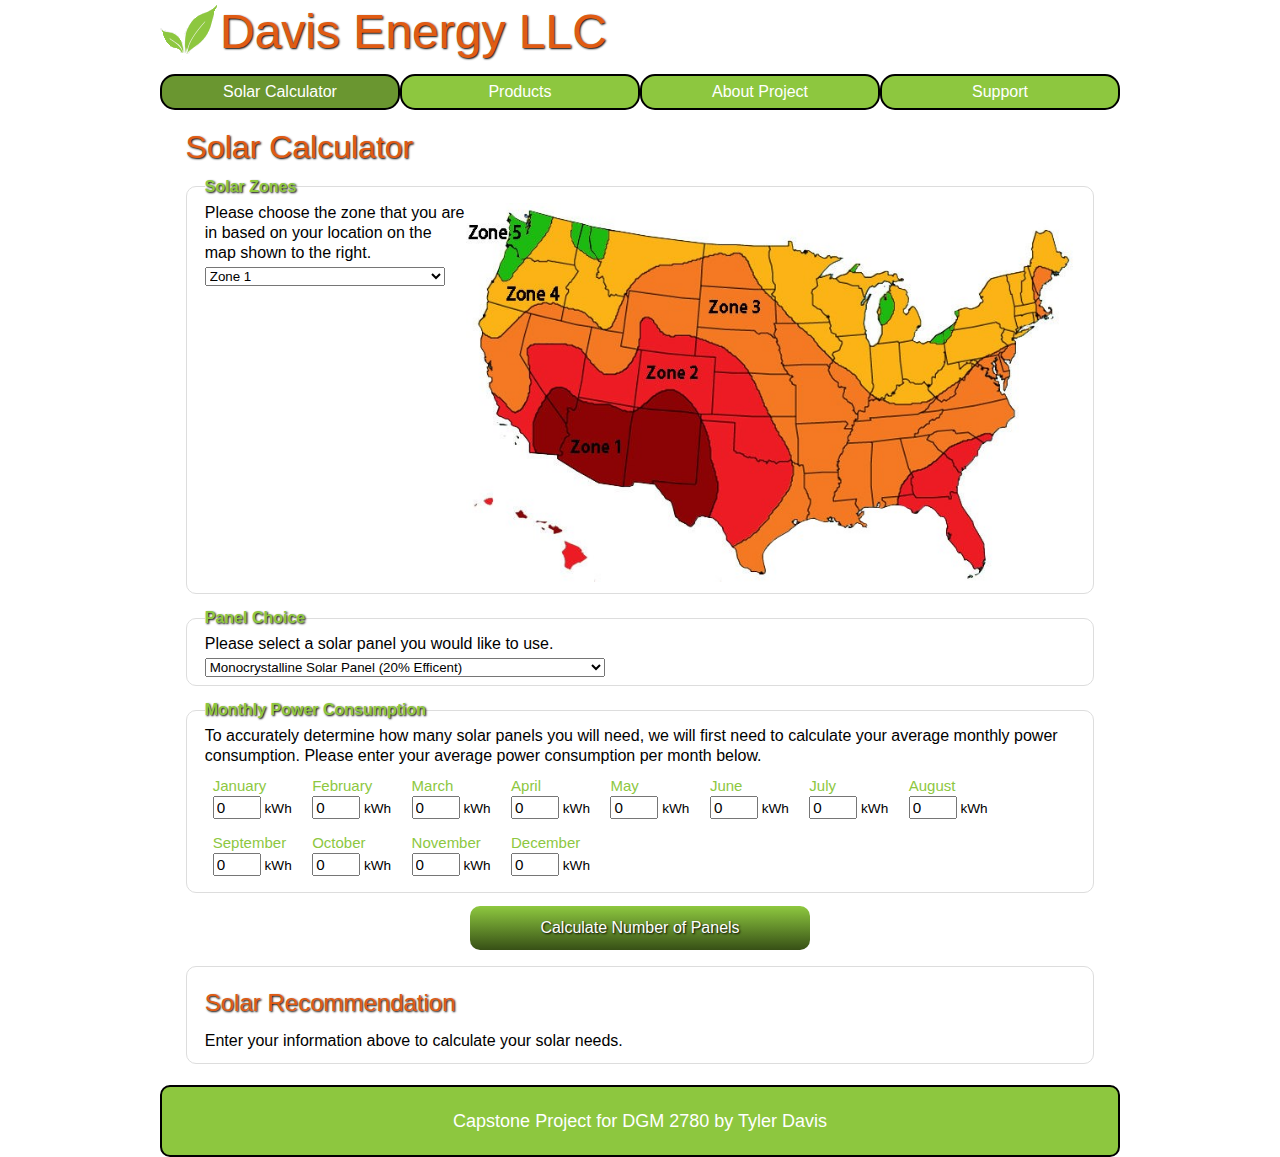
<file: Capstone Project/index.html>
<!DOCTYPE html>
<html lang="en">
<head>
    <meta charset="UTF-8">
    <meta name="viewport" content="width=device-width, initial-scale=1.0">
    <meta http-equiv="X-UA-Compatible" content="ie=edge">
    <link rel="stylesheet" href="../Capstone Project/css/styles.css" type="text/css">
    <title>Davis Energy LLC Capstone Project</title>
</head>
<body>
    <header>
        <h1>Davis Energy LLC</h1>
    </header>
    <nav>
        <ul>
            <li class="active">
                <a href="index.html">Solar Calculator</a>
            </li>
            <li>
                    <a href="pages/products.html">Products</a>
            </li>
            <li>
                    <a href="pages/aboutproject.html">About Project</a>
            </li>
            <li>
                    <a href="pages/support.html">Support</a>
            </li>
        </ul>
        <div class="keepOpen"></div>
    </nav>
    <main>
        <h1>Solar Calculator</h1>
        <form name="energyform" method="post">
            <fieldset>
                <legend>Solar Zones</legend>
                <figure><img class="zones" src="images/USA-Peak-Sun-Zones.jpg" alt="Solar Zones"></figure>
                <P>Please choose the zone that you are in based on your location on the map shown to the right.</P>
                <select name="zone">
                    <option>Zone 1</option>
                    <option>Zone 2</option>
                    <option>Zone 3</option>
                    <option>Zone 4</option>
                    <option>Zone 5</option>
                </select>
            </fieldset>
            <fieldset>
                    <legend>Panel Choice</legend>
                    <p>Please select a solar panel you would like to use.</p>
                    <select id="panelChoice" name="panel">
                        <option value="300">Monocrystalline Solar Panel (20% Efficent)</option>
                        <option value="250">Polycrystalline Solar Panel (15% Efficent)</option>
                        <option value="190">Amorphous Silicon Solar Panel (7-10% Efficent)</option>
                    </select>
            </fieldset>
            <fieldset id="powerconsumption">
                <legend>Monthly Power Consumption</legend>
                <p>To accurately determine how many solar panels you will need, we will first need to calculate your average monthly power consumption.
                    Please enter your average power consumption per month below.
                </p>
                <label><span>January</span><input name="january" type="number" value="0"> kWh</label>
                <label><span>February</span><input name="february" type="number" value="0"> kWh</label>
                <label><span>March</span><input name="march" type="number" value="0"> kWh</label>
                <label><span>April</span><input name="april" type="number" value="0"> kWh</label>
                <label><span>May</span><input name="may" type="number" value="0"> kWh</label>
                <label><span>June</span><input name="june" type="number" value="0"> kWh</label>
                <label><span>July</span><input name="july" type="number" value="0"> kWh</label>
                <label><span>August</span><input name="august" type="number" value="0"> kWh</label>
                <label><span>September</span><input name="september" type="number" value="0"> kWh</label>
                <label><span>October</span><input name="october" type="number" value="0"> kWh</label>
                <label><span>November</span><input name="november" type="number" value="0"> kWh</label>
                <label><span>December</span><input name="december" type="number" value="0"> kWh</label>
            </fieldset>
            
        </form>
        <div class="buttonHolder">
            <button id="submit" onclick="calculateSolar();">Calculate Number of Panels</button>
        </div>
        <fieldset>
            <h2>Solar Recommendation</h2>
            <br>
            <div id="feedback">
                <p>Enter your information above to calculate your solar needs.</p>
            </div>
        </fieldset>
        <br>
    </main>
    <footer>
        <p>Capstone Project for DGM 2780 by Tyler Davis</p>
    </footer>
</body>
<script type="text/javascript" src="js/main.js"></script>
</html>
</file>
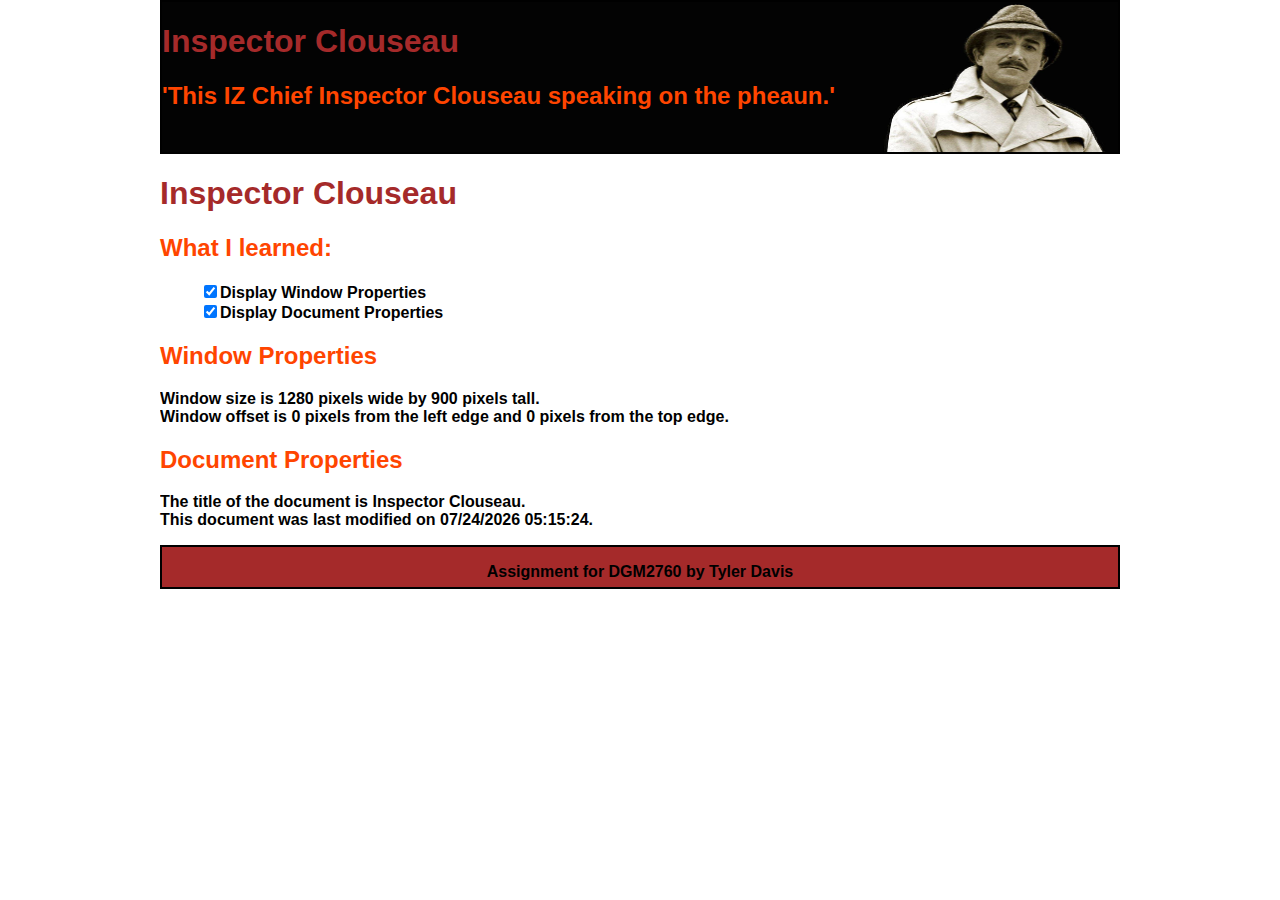
<file: InspectorClouseau/index.html>
<!DOCTYPE html>
<html lang="en">
    <head>
        <meta charset="UTF-8">
        <meta name="viewport" content="width=device-width, initial-scale=1.0">
        <meta http-equiv="X-UA-Compatible" content="ie=edge">
        <title>Inspector Clouseau</title>
        <link rel="stylesheet" href="css/styles.css" type="text/css">
    </head>

    <body onresize="reDisplay()">
        <header>
            <h1></h1>
            <h2></h2>
        </header>

        <main>
            <h1>Inspector Clouseau</h1>
            <h2>What I learned:</h2>
            <ul class="objectives">
                <li><input type="checkbox" checked>Display Window Properties</li>
                <li><input type="checkbox" checked>Display Document Properties</li> 
            </ul>

            <h2>Window Properties</h2>
            <p id="myWindow"></p>

            <h2>Document Properties</h2>
            <p id="myDocument"></p>
        </main>

        <footer>
            <p>Assignment for DGM2760 by Tyler Davis</p>
        </footer>
    </body>
    <script type="text/javascript" src="js/main.js"></script>
</html>
</file>
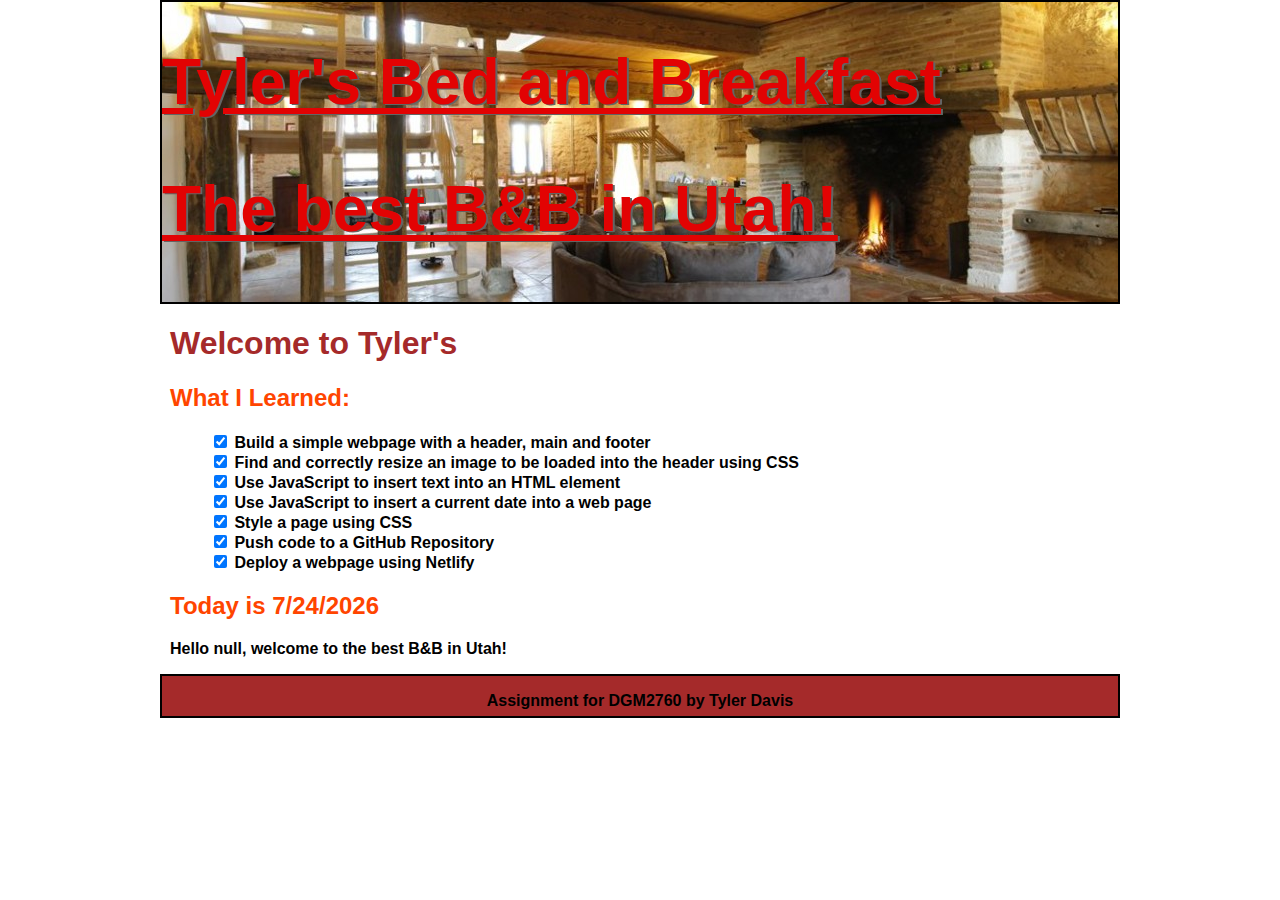
<file: JoesBB/index.html>
<html lang="en">
<head>
    <meta charset="UTF-8">
    <meta name="viewport" content="width=device-width, initial-scale=1.0">
    <meta http-equiv="X-UA-Compatible" content="ie=edge">
    <link rel="stylesheet" href="css/styles.css">
    <title>Tyler's Bed and Breakfast</title>
</head>
<body>
    <header>
        <div class = "header_text">
                <h1 id="company" class = "header_text"></h1>
                <h2 id="slogan" class = "header_text"></h2>
        </div>
    </header>
    <main>
        <div id="text">
                <h1 id="pageName"></h1>
                <h2>What I Learned:</h2>
                <ul class="objectives">
                    <li><input type="checkbox" checked> Build a simple webpage with a header, main and footer</li>
                    <li><input type="checkbox" checked> Find and correctly resize an image to be loaded into the header using CSS</li>
                    <li><input type="checkbox" checked> Use JavaScript to insert text into an HTML element</li>
                    <li><input type="checkbox" checked> Use JavaScript to insert a current date into a web page</li>
                    <li><input type="checkbox" checked> Style a page using CSS</li>
                    <li><input type="checkbox" checked> Push code to a GitHub Repository</li>
                    <li><input type="checkbox" checked> Deploy a webpage using Netlify</li>
                </ul>
                <h2>Today is 
        
                    <script>
                        let theDate = new Date()
                        document.write(theDate.toLocaleDateString())    
                    </script>
                </h2>
        
                <p id="greeting"></p>
        </div>
    </main>
    <script type="text/javascript" src="js/main.js"></script>
</body>
<footer>
    <p>Assignment for DGM2760 by Tyler Davis</p>
</footer>
</html>
</file>
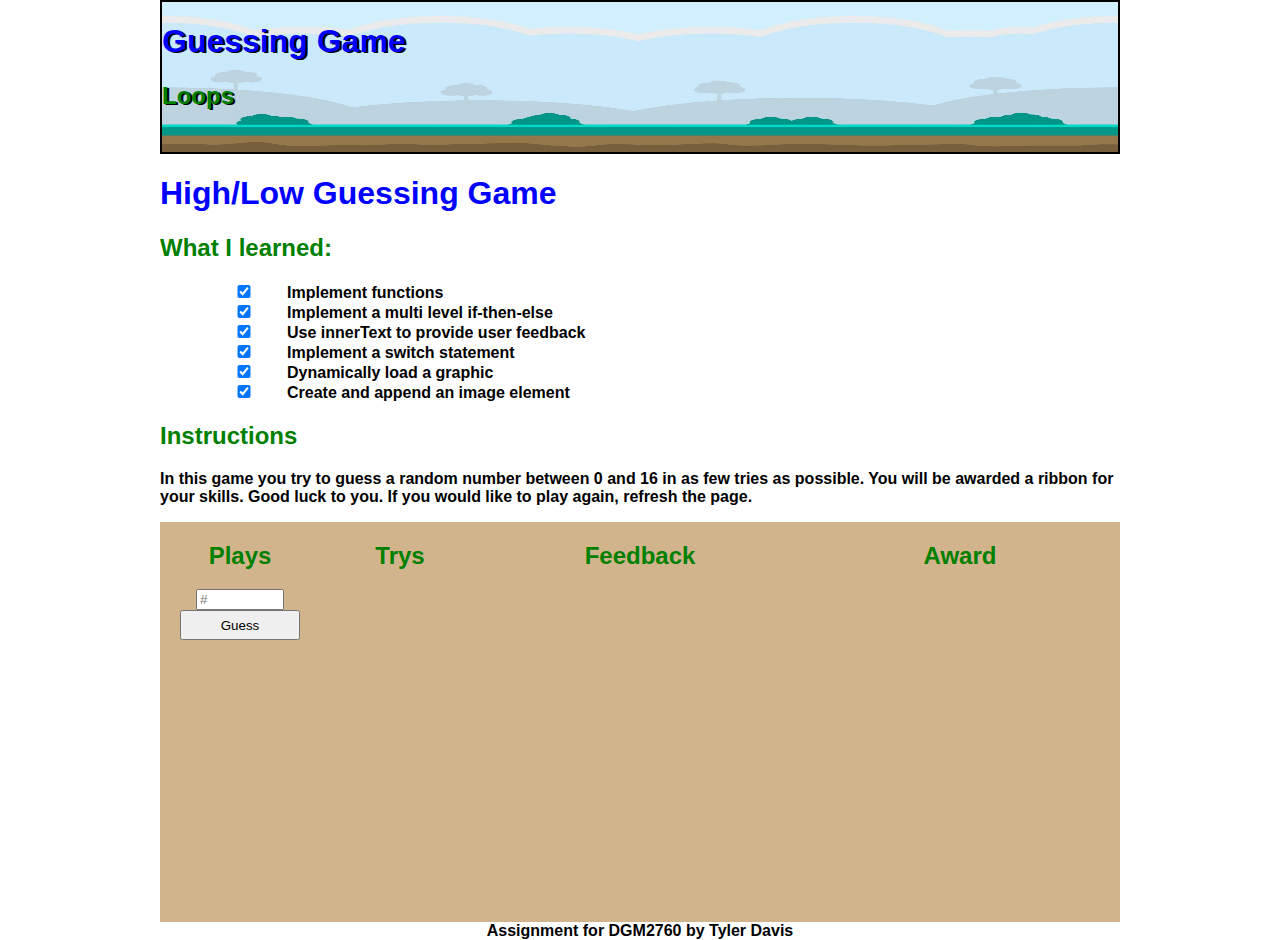
<file: Unit03/index.html>
<!DOCTYPE html>
<html lang="en">
    <head>
        <meta charset="UTF-8">
        <meta name="viewport" content="width=device-width, initial-scale=1.0">
        <meta http-equiv="X-UA-Compatible" content="ie=edge">
        <title>High/Low Guessing Game</title>
        <link rel="stylesheet" href="css/styles.css" type="text/css">
    </head>
    <body>
        <header>
            <div class="headerText">
                <h1 id="header1"></h1>
                <h2 id="header2"></h2>
            </div>
        </header>

        <main>
            <h1>High/Low Guessing Game</h1>
            <h2>What I learned:</h2>
            <ul class="objectives">
                <li><input type="checkbox" checked>Implement functions</li>
                <li><input type="checkbox" checked>Implement a multi level if-then-else</li>
                <li><input type="checkbox" checked>Use innerText to provide user feedback</li>
                <li><input type="checkbox" checked>Implement a switch statement</li> 
                <li><input type="checkbox" checked>Dynamically load a graphic</li>
                <li><input type="checkbox" checked>Create and append an image element</li> 
            </ul>

            <h2>Instructions</h2>
            <p>In this game you try to guess a random number between 0 and 16 in as few tries as possible. 
                You will be awarded a ribbon for your skills. Good luck to you. If you would like to play again, refresh the page.</p>
            
            <div class="gameContainer">
                <article class="a1">
                    <h2>Plays</h2>
                    <div>
                        <input type="number" name="Guess" id="guess" placeholder="#">
                        <button onclick="evalGuess()">Guess</button>
                    </div>
                </article>

                <article class="a2">
                    <h2>Trys</h2>
                    <div id="attempts"></div>
                </article>

                <article class="a3">
                    <h2>Feedback</h2>
                    <div id="feedback"></div>
                </article>

                <article class="a4">
                    <h2>Award</h2>
                    <div id="ribbon"></div>
                </article>
            </div>
            <table>
                <thead>

                </thead>
            </table>
        </main>
        <footer>
            <div class="footerColor">
                <p>Assignment for DGM2760 by Tyler Davis</p>
            </div>
        </footer>
    </body>
    <script type="text/javascript" src="js/main.js"></script>
</html>
</file>
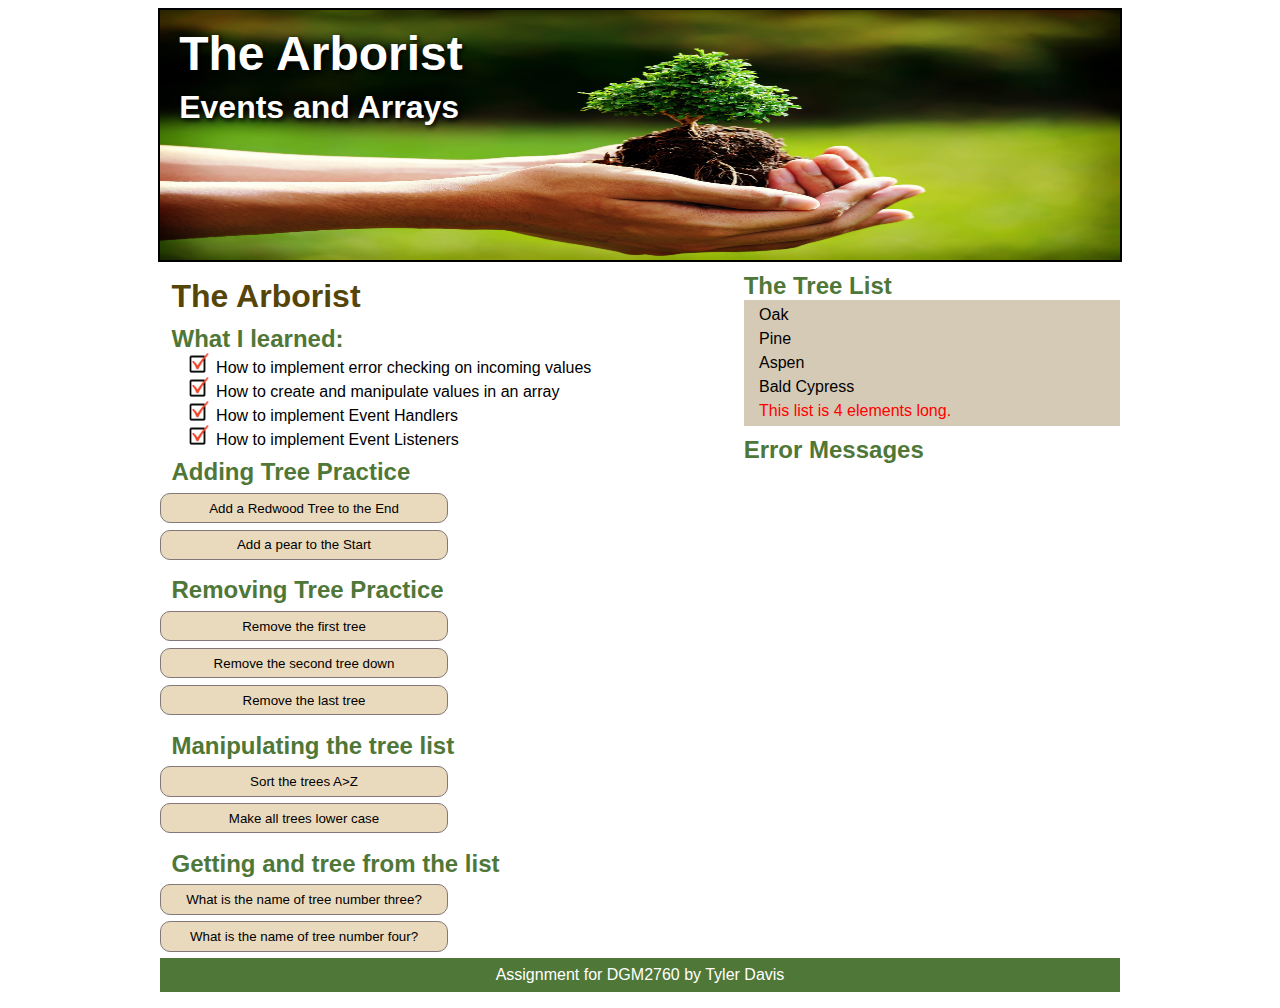
<file: Unit05/index.html>
<!DOCTYPE html>
<html lang="en">
    <head>
        <meta charset="UTF-8">
        <meta name="viewport" content="width=device-width, initial-scale=1.0">
        <meta http-equiv="X-UA-Compatible" content="ie=edge">
        <title>The Arborist</title>
        <link rel="stylesheet" href="css/styles.css" type="text/css">
    </head>
    <body>
        <header>
            <div class="headerText">
                <h1>The Arborist</h1>
                <h2>Events and Arrays</h2>
            </div>
        </header>

        <main>
            <article>
                <h1>The Arborist</h1>
                <h2>What I learned:</h2>
                <ul class="objectives">
                    <li>How to implement error checking on incoming values</li>
                    <li>How to create and manipulate values in an array</li>
                    <li>How to implement Event Handlers</li>
                    <li>How to implement Event Listeners</li> 
                </ul>
        
                <h2>Adding Tree Practice</h2>
                <button id="add_redwood">Add a Redwood Tree to the End</button>
                <button id="add_pear">Add a pear to the Start</button>

                <h2>Removing Tree Practice</h2>
                <button id="remove_tree1">Remove the first tree</button>
                <button id="remove_tree2">Remove the second tree down</button>
                <button id="remove_treeLast">Remove the last tree</button>

                <h2>Manipulating the tree list</h2>
                <button id="sortTrees">Sort the trees A>Z</button>
                <button id="lowerTrees">Make all trees lower case</button>

                <h2>Getting and tree from the list</h2>
                <button id="showName3">What is the name of tree number three?</button>
                <button id="showName4">What is the name of tree number four?</button>
            </article>

            <aside>
                <h2>The Tree List</h2>
                    <div id="displayResults"></div>
                <h2>Error Messages</h2>
                    <div id="error"></div>
            </aside>
        </main>
        <footer>
            <div>
                <p>Assignment for DGM2760 by Tyler Davis</p>
            </div>
        </footer>
    </body>
    <script type="text/javascript" src="js/main.js"></script>
</html>
</file>
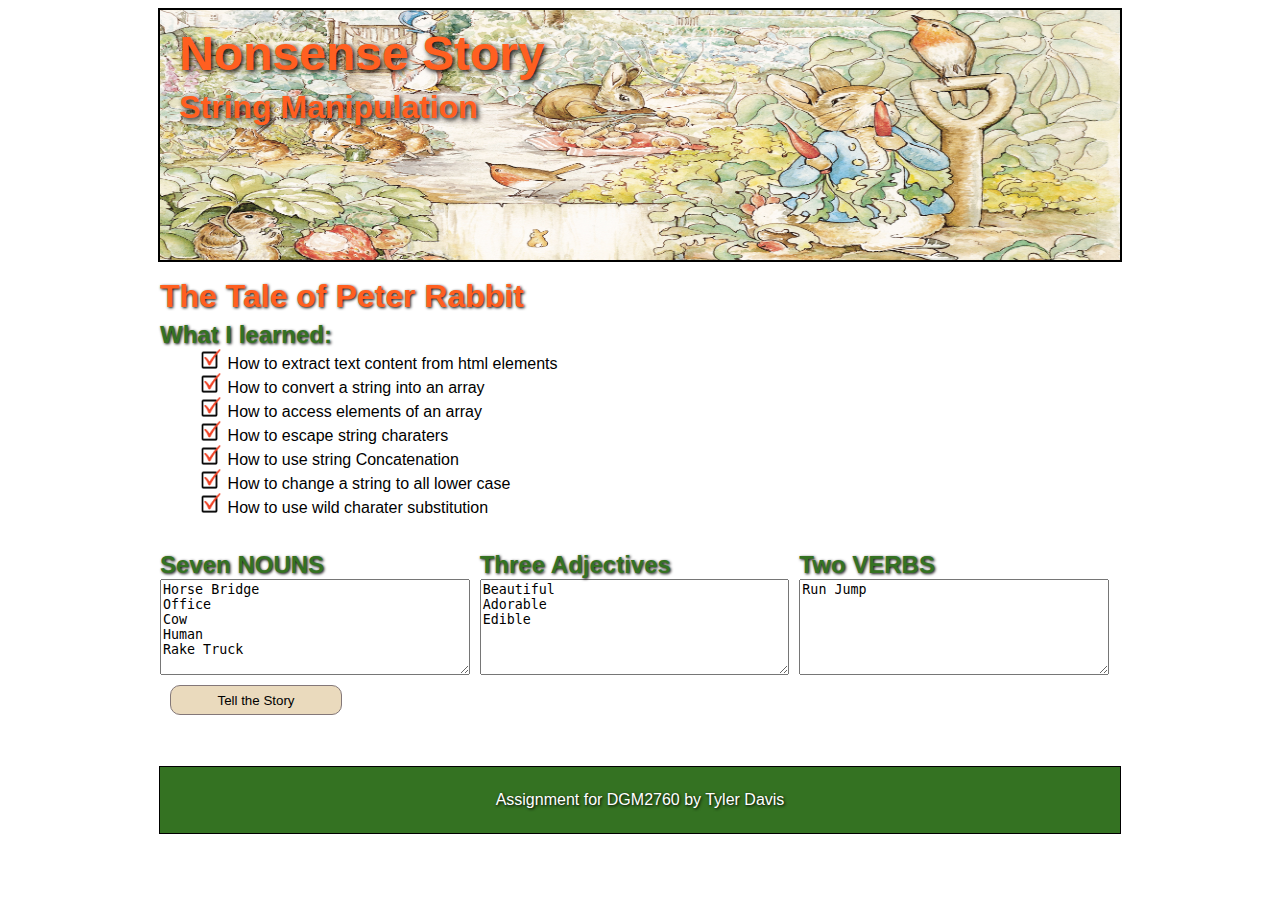
<file: Unit06/index.html>
<!DOCTYPE html>
<html lang="en">
    <head>
        <meta charset="UTF-8">
        <meta name="viewport" content="width=device-width, initial-scale=1.0">
        <meta http-equiv="X-UA-Compatible" content="ie=edge">
        <title>Nonsense Story</title>
        <link rel="stylesheet" href="css/styles.css" type="text/css">
    </head>
    <body>
        <header>
            <div class="headerText">
                <h1>Nonsense Story</h1>
                <h2>String Manipulation</h2>
            </div>
        </header>

        <main>
            <h1>The Tale of Peter Rabbit</h1>
            <h2>What I learned:</h2>
            <ul class="objectives">
                <li>How to extract text content from html elements</li>
                <li>How to convert a string into an array</li>
                <li>How to access elements of an array</li>
                <li>How to escape string charaters</li>
                <li>How to use string Concatenation</li>
                <li>How to change a string to all lower case</li>
                <li>How to use wild charater substitution</li>
            </ul>
            <br>
            <article>
                <h2>Seven NOUNS</h2>
                <textarea id="nouns" cols="30" rows="6">Horse Bridge
Office
Cow
Human
Rake Truck
                </textarea>
            </article>
            <article>
                    <h2>Three Adjectives</h2>
                    <textarea id="adjectives" cols="30" rows="6">Beautiful
Adorable
Edible
                    </textarea>
            </article>
            <article>
                    <h2>Two VERBS</h2>
                    <textarea id="verbs" cols="30" rows="6">Run Jump</textarea>
            </article>
            <button onclick="tellStory()">Tell the Story</button>
            <p id="story"></p>
        </main>
        <footer>
            <div>
                <p>Assignment for DGM2760 by Tyler Davis</p>
            </div>
        </footer>
    </body>
    <script type="text/javascript" src="js/main.js"></script>
</html>
</file>
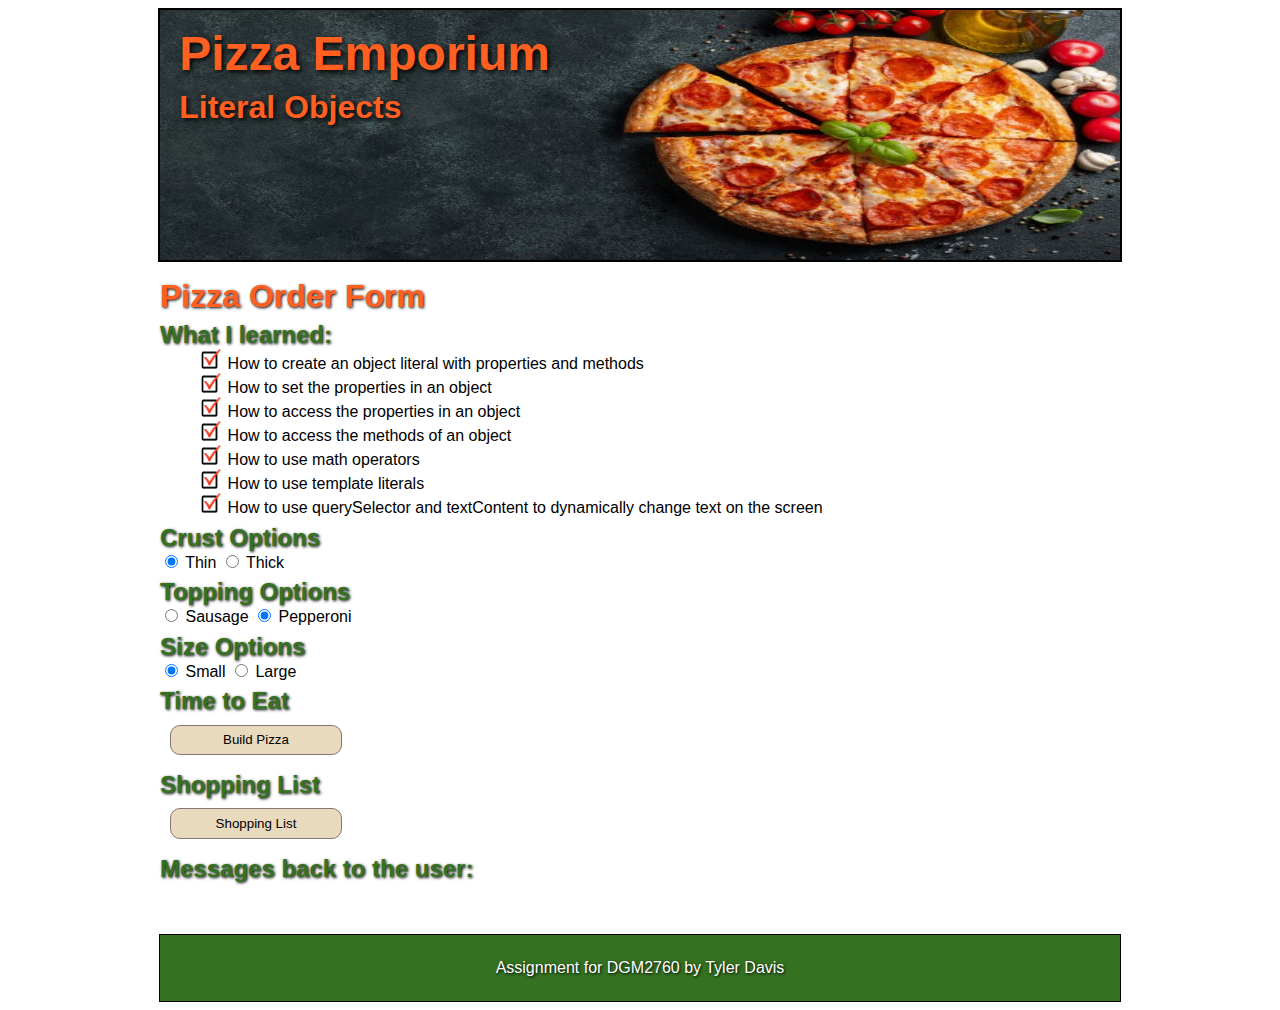
<file: Unit07/index.html>
<!DOCTYPE html>
<html lang="en">
    <head>
        <meta charset="UTF-8">
        <meta name="viewport" content="width=device-width, initial-scale=1.0">
        <meta http-equiv="X-UA-Compatible" content="ie=edge">
        <title>Nonsense Story</title>
        <link rel="stylesheet" href="css/styles.css" type="text/css">
    </head>
    <body>
        <header>
            <div class="headerText">
                <h1>Pizza Emporium</h1>
                <h2>Literal Objects</h2>
            </div>
        </header>

        <main>
            <h1>Pizza Order Form</h1>
            <h2>What I learned:</h2>
            <ul class="objectives">
                <li>How to create an object literal with properties and methods</li>
                <li>How to set the properties in an object</li>
                <li>How to access the properties in an object</li>
                <li>How to access the methods of an object</li>
                <li>How to use math operators</li>
                <li>How to use template literals</li>
                <li>How to use querySelector and textContent to dynamically change text on the screen</li>
            </ul>
            <h2>Crust Options</h2>
                <input type="radio" name="crust" id="thin" value="thin" checked>
                <label for="thin">Thin</label>
                <input type="radio" name="crust" id="thick" value="thick">
                <label for="thick">Thick</label>
            <h2>Topping Options</h2>
                <input type="radio" name="topping" id="sausage" value="sausage">
                <label for="sausage">Sausage</label>
                <input type="radio" name="topping" id="pepperoni" value="pepperoni" checked>
                <label for="pepperoni">Pepperoni</label>
            <h2>Size Options</h2>
                <input type="radio" name="size" id="small" value="small" checked>
                <label for="small">Small</label>
                <input type="radio" name="size" id="large" value="large">
                <label for="large">Large</label>
            <h2>Time to Eat</h2>
                <button id="build">Build Pizza</button>
            <h2>Shopping List</h2>
                <button id="shopping">Shopping List</button>
            <h2>Messages back to the user:</h2>
                <p id="feedback"></p>
        </main>
        <footer>
            <div>
                <p>Assignment for DGM2760 by Tyler Davis</p>
            </div>
        </footer>
    </body>
    <script type="text/javascript" src="js/main.js"></script>
</html>
</file>
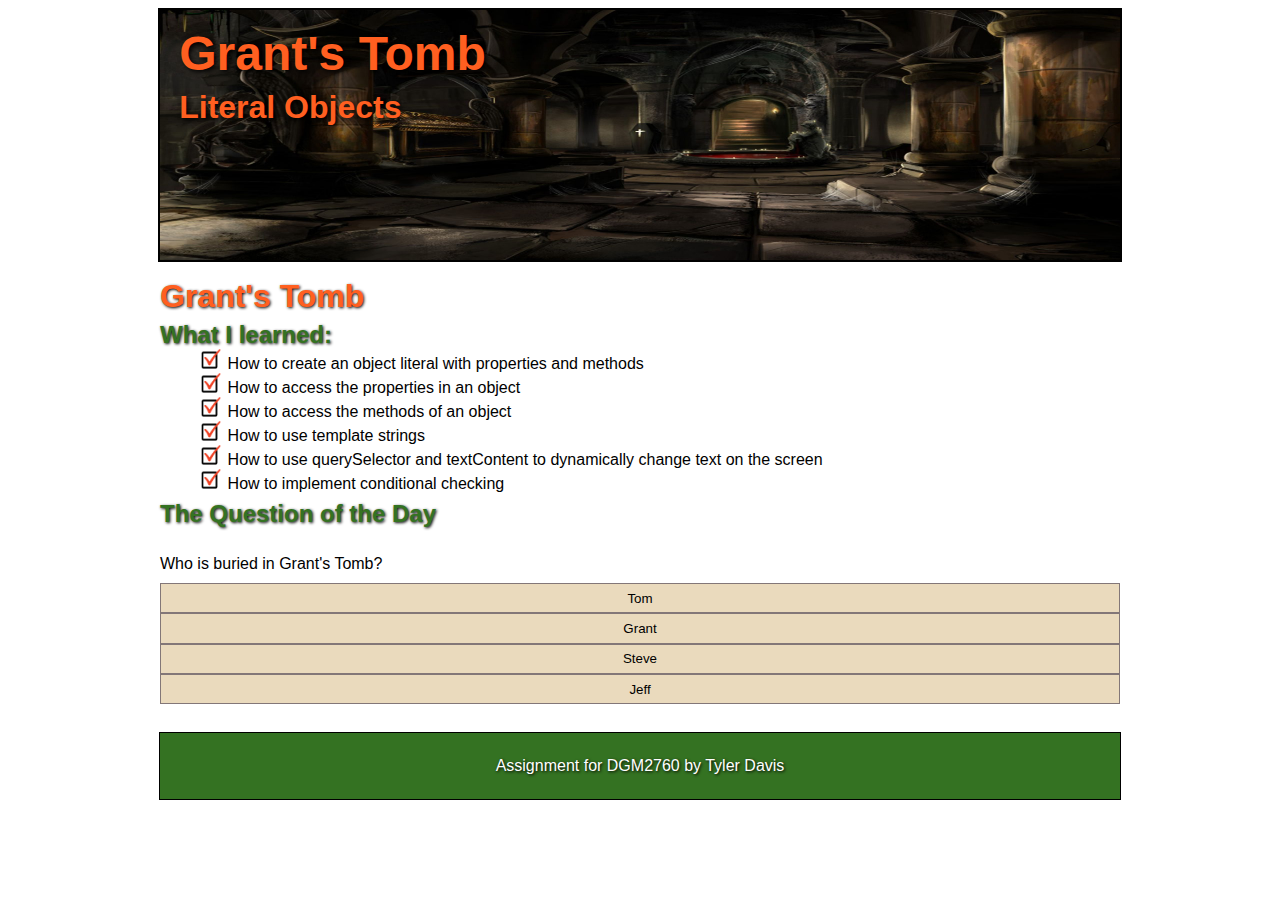
<file: Unit08/index.html>
<!DOCTYPE html>
<html lang="en">
    <head>
        <meta charset="UTF-8">
        <meta name="viewport" content="width=device-width, initial-scale=1.0">
        <meta http-equiv="X-UA-Compatible" content="ie=edge">
        <title>Grant's Tomb</title>
        <link rel="stylesheet" href="../Unit08/css/styles.css" type="text/css">
    </head>
    <body>
        <header>
            <div class="headerText">
                <h1>Grant's Tomb</h1>
                <h2>Literal Objects</h2>
            </div>
        </header>

        <main>
            <h1>Grant's Tomb</h1>
            <h2>What I learned:</h2>
            <ul class="objectives">
                <li>How to create an object literal with properties and methods</li>
                <li>How to access the properties in an object</li>
                <li>How to access the methods of an object</li>
                <li>How to use template strings</li>
                <li>How to use querySelector and textContent to dynamically change text on the screen</li>
                <li>How to implement conditional checking</li>
            </ul>
            <h2>The Question of the Day</h2>
            <br>
            <div id="stem"></div>
            <button id="answer1"></button>
            <button id="answer2"></button>
            <button id="answer3"></button>
            <button id="answer4"></button>
            <div class="feedback"></div>
            <br>
        </main>
        <footer>
            <div>
                <p>Assignment for DGM2760 by Tyler Davis</p>
            </div>
        </footer>
    </body>
    <script type="text/javascript" src="js/main.js"></script>
</html>
</file>
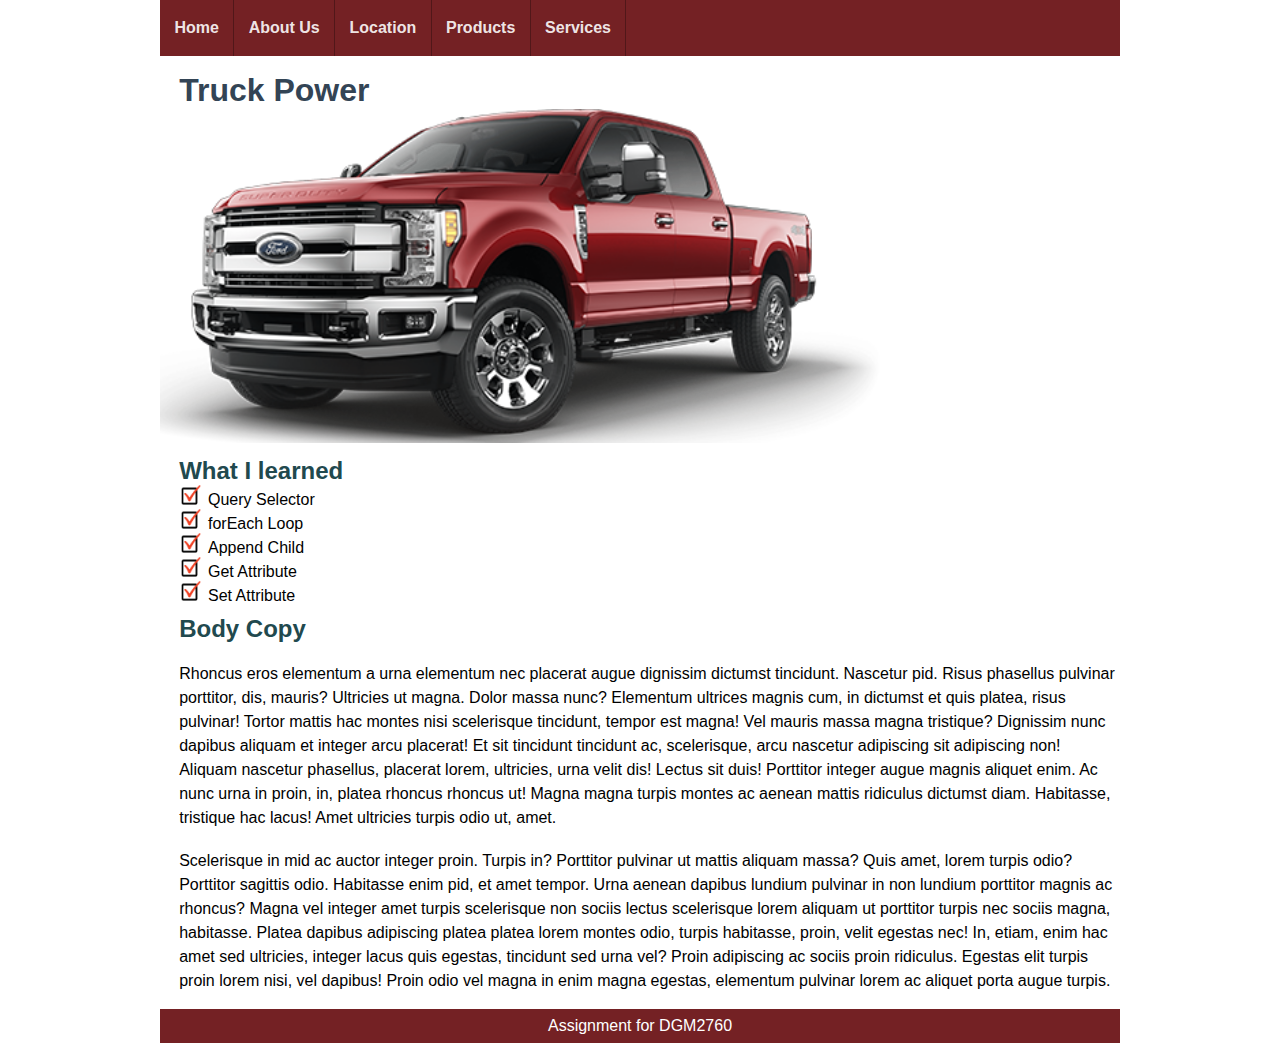
<file: Unit10/index.html>
<!doctype html>
<html>
    <head>
    <!-- TELLS PHONES NOT TO LIE ABOUT THEIR WIDTH -->
    <meta name="viewport" content="width=device-width, initial-scale=1, maximum-scale=1">
    <meta charset="UTF-8">
    <title>10 Menu Duplication</title>
    <link href="css/styles.css" rel="stylesheet" type="text/css">
    </head>
    <body>
        <div class="smallMenuLink"><a href="#smallNavArea">MENU</a></div>
        <nav>
            <ul id="primaryNavigation">
                <li><a href="index.html">Home</a></li>
                <li><a href="about.html">About Us</a></li>
                <li><a href="location.html">Location</a></li>
                <li><a href="products.html">Products</a></li>
                <li><a href="services.html">Services</a></li>
            </ul>
            <div class="keepOpen"></div>
        </nav>
        <main>
            <h1>Truck Power</h1>
                <img class="myPhoto" src="images/truck.png">
            <h2>What I learned</h2>
                <ul class="objectives">
                    <li>Query Selector</li>
                    <li>forEach Loop</li>
                    <li>Append Child</li>
                    <li>Get Attribute</li>
                    <li>Set Attribute</li>
                </ul>
            <h2>Body Copy</h2>
            <p>Rhoncus eros elementum a urna elementum nec placerat augue dignissim dictumst tincidunt. Nascetur pid. Risus phasellus pulvinar porttitor, dis, mauris? Ultricies ut magna. Dolor massa nunc? Elementum ultrices magnis cum, in dictumst et quis platea, risus pulvinar! Tortor mattis hac montes nisi scelerisque tincidunt, tempor est magna! Vel mauris massa magna tristique? Dignissim nunc dapibus aliquam et integer arcu placerat! Et sit tincidunt tincidunt ac, scelerisque, arcu nascetur adipiscing sit adipiscing non! Aliquam nascetur phasellus, placerat lorem, ultricies, urna velit dis! Lectus sit duis! Porttitor integer augue magnis aliquet enim. Ac nunc urna in proin, in, platea rhoncus rhoncus ut! Magna magna turpis montes ac aenean mattis ridiculus dictumst diam. Habitasse, tristique hac lacus! Amet ultricies turpis odio ut, amet.</p>
            <p>Scelerisque in mid ac auctor integer proin. Turpis in? Porttitor pulvinar ut mattis aliquam massa? Quis amet, lorem turpis odio? Porttitor sagittis odio. Habitasse enim pid, et amet tempor. Urna aenean dapibus lundium pulvinar in non lundium porttitor magnis ac rhoncus? Magna vel integer amet turpis scelerisque non sociis lectus scelerisque lorem aliquam ut porttitor turpis nec sociis magna, habitasse. Platea dapibus adipiscing platea platea lorem montes odio, turpis habitasse, proin, velit egestas nec! In, etiam, enim hac amet sed ultricies, integer lacus quis egestas, tincidunt sed urna vel? Proin adipiscing ac sociis proin ridiculus. Egestas elit turpis proin lorem nisi, vel dapibus! Proin odio vel magna in enim magna egestas, elementum pulvinar lorem ac aliquet porta augue turpis.</p>
        </main>
            <nav id="smallNavArea"></nav>
        <footer>
        <p>Assignment for DGM2760</p>
        </footer>
    </body>
    <script type="text/javascript" src="js/main.js"></script>
</html>
</file>
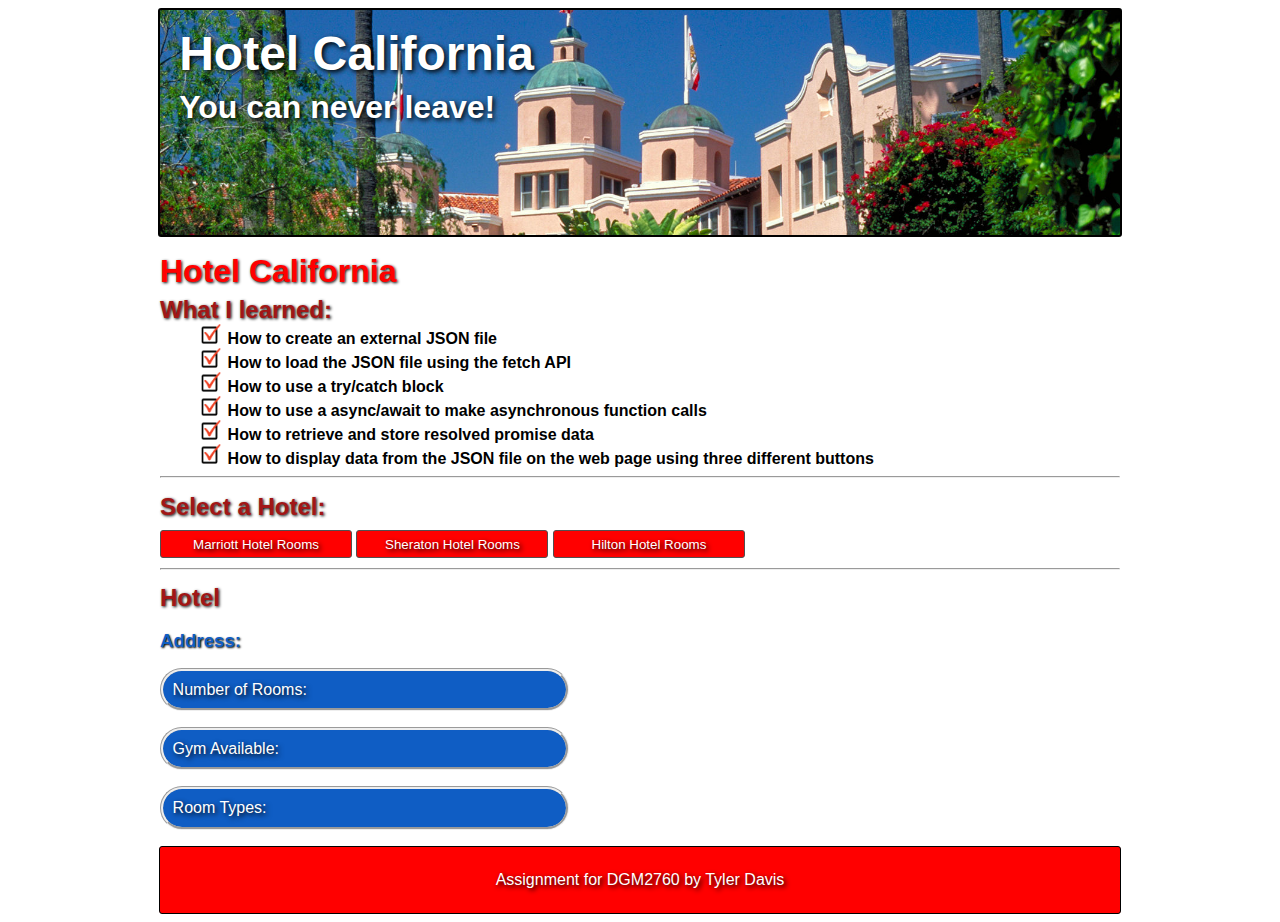
<file: Unit11/index.html>
<!DOCTYPE html>
<html lang="en">
<head>
    <meta charset="UTF-8">
    <meta name="viewport" content="width=device-width, initial-scale=1.0">
    <meta http-equiv="X-UA-Compatible" content="ie=edge">
    <title>Unit 11-Hotel</title>
    <link rel="stylesheet" href="../Unit11/css/styles.css" type="text/css">
</head>
<body>
    <header>
        <div class="headerText">
            <h1>Hotel California</h1>
            <h2>You can never leave!</h2>
        </div>
    </header>

    <main>
        <h1>Hotel California</h1>
        <h2>What I learned:</h2>
        <ul class="objectives">
            <li>How to create an external JSON file</li>
            <li>How to load the JSON file using the fetch API</li>
            <li>How to use a try/catch block</li>
            <li>How to use a async/await to make asynchronous function calls</li>
            <li>How to retrieve and store resolved promise data</li>
            <li>How to display data from the JSON file on the web page using three different buttons</li>
        </ul>

        <hr>

        <h2>Select a Hotel:</h2>
        <div id="hotels">
            <button id="marriott" onclick="hideImage()">Marriott Hotel Rooms</button>
            <button id="sheraton" onclick="hideImage()">Sheraton Hotel Rooms</button>
            <button id="hilton" onclick="hideImage()">Hilton Hotel Rooms</button>
        </div>

        <hr>
        <h2 id="hotelName">Hotel</h2>
        <br>
        <h3>Address: <span id="address"></span></h3>
        <p>Number of Rooms: <span id="rooms"></span></p>
        <p>Gym Available: <span id="gym"></span></p>
        <p>Room Types: <span id="type"></span></p>

        <div id="hideimage" style="display: none;">
            <img id="picture">
        </div>
        
    </main>
    <footer>
        <div>
            <p>Assignment for DGM2760 by Tyler Davis</p>
        </div>
    </footer>
</body>
<script type="text/javascript" src="js/script.js"></script>
</html>
</file>
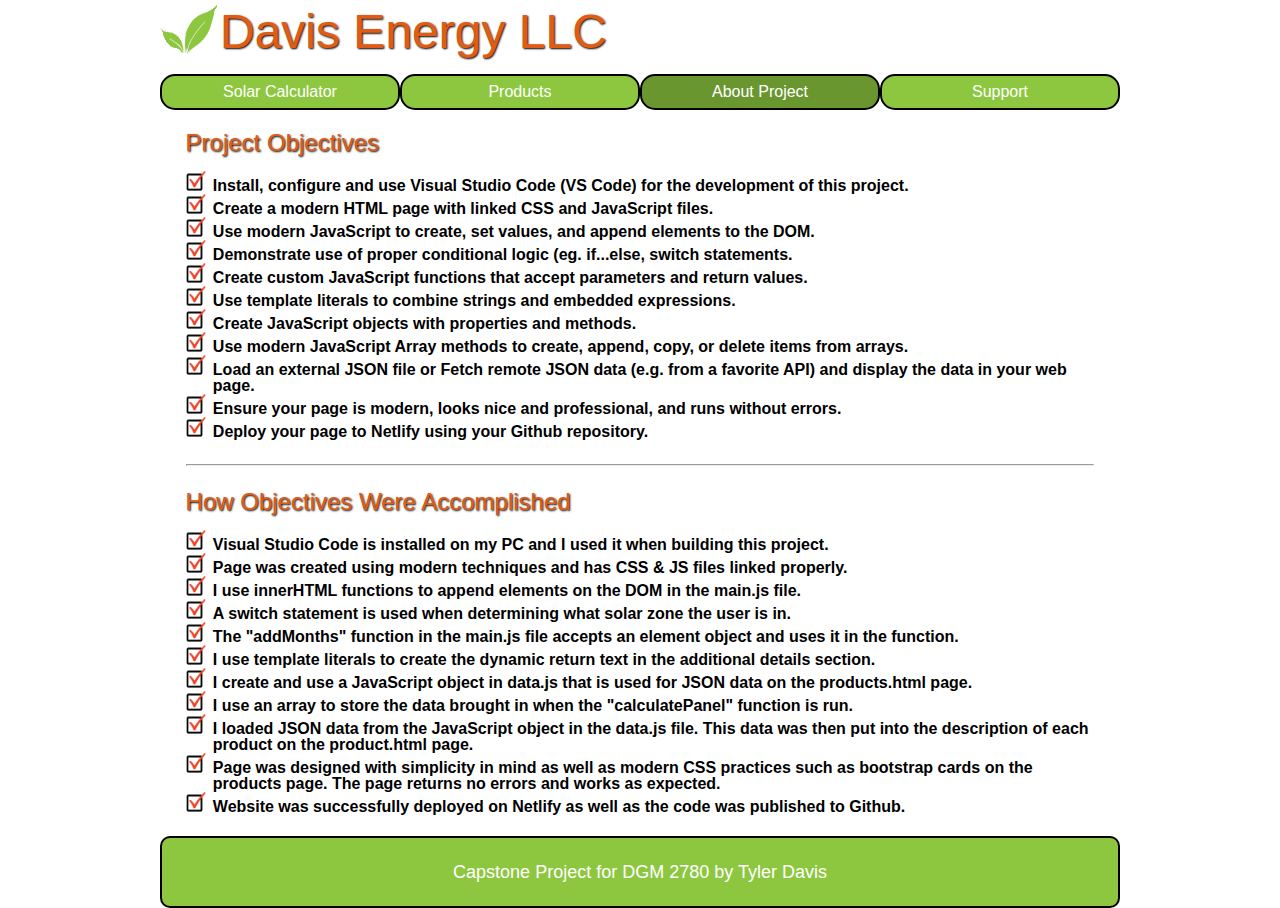
<file: Capstone Project/pages/aboutproject.html>
<!DOCTYPE html>
<html lang="en">
<head>
    <meta charset="UTF-8">
    <meta name="viewport" content="width=device-width, initial-scale=1.0">
    <meta http-equiv="X-UA-Compatible" content="ie=edge">
    <link rel="stylesheet" href="../css/styles.css" type="text/css">
    <title>Davis Energy LLC Capstone Project About Us</title>
</head>
<body>
    <header>
        <h1>Davis Energy LLC</h1>
    </header>
    <nav>
        <ul>
            <li>
                <a href="../index.html">Solar Calculator</a>
            </li>
            <li>
                    <a href="products.html">Products</a>
            </li>
            <li class="active">
                    <a href="aboutproject.html">About Project</a>
            </li>
            <li>
                    <a href="support.html">Support</a>
            </li>
        </ul>
        <div class="keepOpen"></div>
    </nav>
    <main>
        <h2>Project Objectives</h2>
        <br>
        <ul class="objectives">
            <li>Install, configure and use Visual Studio Code (VS Code) for the development of this project.</li>
            <li>Create a modern HTML page with linked CSS and JavaScript files.</li>
            <li>Use modern JavaScript to create, set values, and append elements to the DOM.</li>
            <li>Demonstrate use of proper conditional logic (eg. if...else, switch statements.</li>
            <li>Create custom JavaScript functions that accept parameters and return values.</li>
            <li>Use template literals to combine strings and embedded expressions.</li>
            <li>Create JavaScript objects with properties and methods.</li>
            <li>Use modern JavaScript Array methods to create, append, copy, or delete items from arrays.</li>
            <li>Load an external JSON file or Fetch remote JSON data (e.g. from a favorite API) and display the data in your web page.</li>
            <li>Ensure your page is modern, looks nice and professional, and runs without errors.</li>
            <li>Deploy your page to Netlify using your Github repository.</li>
        </ul>
        <br>
        <hr>
        <h2>How Objectives Were Accomplished</h2>
        <br>
        <ul class="objectives">
            <li>Visual Studio Code is installed on my PC and I used it when building this project.</li>
            <li>Page was created using modern techniques and has CSS & JS files linked properly.</li>
            <li>I use innerHTML functions to append elements on the DOM in the main.js file.</li>
            <li>A switch statement is used when determining what solar zone the user is in.</li>
            <li>The "addMonths" function in the main.js file accepts an element object and uses it in the function.</li>
            <li>I use template literals to create the dynamic return text in the additional details section.</li>
            <li>I create and use a JavaScript object in data.js that is used for JSON data on the products.html page.</li>
            <li>I use an array to store the data brought in when the "calculatePanel" function is run.</li>
            <li>I loaded JSON data from the JavaScript object in the data.js file. This data was then put into the description of each product on the product.html page.</li>
            <li>Page was designed with simplicity in mind as well as modern CSS practices such as bootstrap cards on the products page. The page returns no errors and works as expected.</li>
            <li>Website was successfully deployed on Netlify as well as the code was published to Github.</li>
        </ul>
        <br>
    </main>
    <footer>
        <p>Capstone Project for DGM 2780 by Tyler Davis</p>
    </footer>
</body>
</html>
</file>
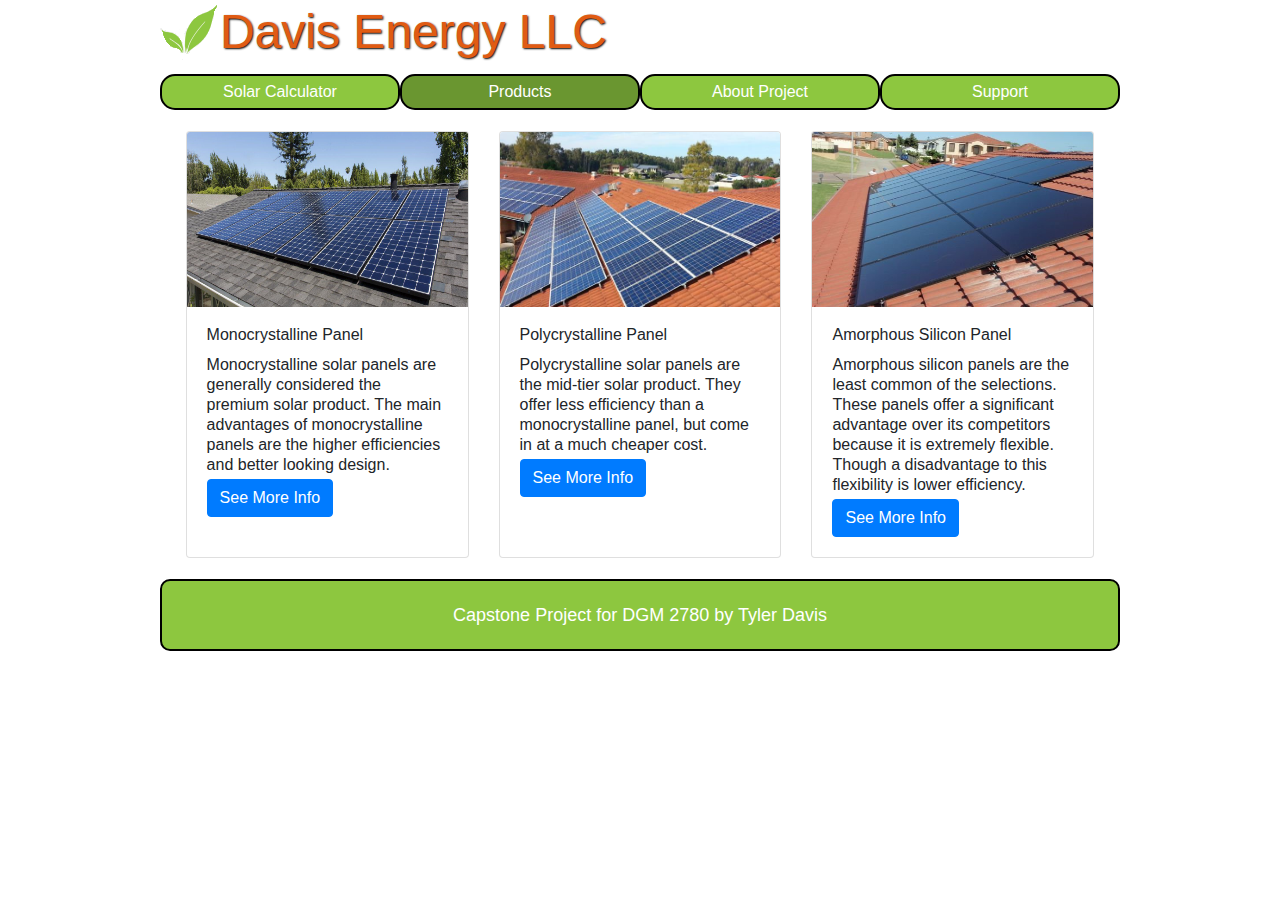
<file: Capstone Project/pages/products.html>
<!DOCTYPE html>
<html lang="en">
<head>
    <meta charset="UTF-8">
    <meta name="viewport" content="width=device-width, initial-scale=1.0">
    <meta http-equiv="X-UA-Compatible" content="ie=edge">
    <link rel="stylesheet" href="https://stackpath.bootstrapcdn.com/bootstrap/4.4.1/css/bootstrap.min.css" integrity="sha384-Vkoo8x4CGsO3+Hhxv8T/Q5PaXtkKtu6ug5TOeNV6gBiFeWPGFN9MuhOf23Q9Ifjh" crossorigin="anonymous">
    <link rel="stylesheet" href="../css/styles.css" type="text/css">
    <title>Davis Energy LLC Capstone Project Products</title>
</head>
<body>
    <header>
        <h1>Davis Energy LLC</h1>
    </header>
    <nav>
        <ul>
            <li>
                <a href="../index.html">Solar Calculator</a>
            </li>
            <li class="active">
                    <a href="products.html">Products</a>
            </li>
            <li>
                    <a href="aboutproject.html">About Project</a>
            </li>
            <li>
                    <a href="support.html">Support</a>
            </li>
        </ul>
        <div class="keepOpen"></div>
    </nav>
    <main>
        <br>
        <div class="card-deck">
            <div class="card" style="width:400px;">
                <img class="card-img-top" src="/Capstone Project/images/mono-solar-panels.jpg" alt="Card image">
                <div class="card-body">
                  <h4 class="card-title">Monocrystalline Panel</h4>
                  <p id="monotext" class="card-text"></p>
                  <a href="https://en.wikipedia.org/wiki/Monocrystalline_silicon" target="_blank" class="btn btn-primary">See More Info</a>
                </div>
              </div>
              <div class="card" style="width:400px">
                <img class="card-img-top" src="/Capstone Project/images/poly-solar-panels.jpg" alt="Card image">
                <div class="card-body">
                  <h4 class="card-title">Polycrystalline Panel</h4>
                  <p id="polytext" class="card-text"></p>
                  <a href="https://en.wikipedia.org/wiki/Polycrystalline_silicon" target="_blank" class="btn btn-primary">See More Info</a>
                </div>
              </div>
              <div class="card" style="width:400px">
                <img class="card-img-top" src="/Capstone Project/images/amor-solar-panels.jpg" alt="Card image">
                <div class="card-body">
                  <h4 class="card-title">Amorphous Silicon Panel</h4>
                  <p id="amortext" class="card-text"></p>
                  <a href="https://en.wikipedia.org/wiki/Amorphous_silicon" target="_blank" class="btn btn-primary">See More Info</a>
                </div>
              </div>
          </div>
          <br>
    </main>
    <footer>
        <p>Capstone Project for DGM 2780 by Tyler Davis</p>
    </footer>
</body>
<script src="https://code.jquery.com/jquery-3.4.1.slim.min.js" integrity="sha384-J6qa4849blE2+poT4WnyKhv5vZF5SrPo0iEjwBvKU7imGFAV0wwj1yYfoRSJoZ+n" crossorigin="anonymous"></script>
<script src="https://cdn.jsdelivr.net/npm/popper.js@1.16.0/dist/umd/popper.min.js" integrity="sha384-Q6E9RHvbIyZFJoft+2mJbHaEWldlvI9IOYy5n3zV9zzTtmI3UksdQRVvoxMfooAo" crossorigin="anonymous"></script>
<script src="https://stackpath.bootstrapcdn.com/bootstrap/4.4.1/js/bootstrap.min.js" integrity="sha384-wfSDF2E50Y2D1uUdj0O3uMBJnjuUD4Ih7YwaYd1iqfktj0Uod8GCExl3Og8ifwB6" crossorigin="anonymous"></script>
<script type="text/javascript" src="../js/data.js"></script>
</html>
</file>
<file: InspectorClouseau/css/styles.css>
body{
    margin: 0 auto;
    max-width: 960px;
    font-family: Arial, Helvetica, sans-serif;
    font-weight: bold;
}

header{
    max-width: 960px;
    height: 150px;
    margin: 0 auto;
    background-image: url("../images/header.png");
    background-size: 100% 150px;
    background-repeat: no-repeat;
    border: 2px solid black;
}

footer{
    text-align: center;
    background-color: brown;
    margin: 0 auto;
    height: 40px;
    border: 2px solid black;
}

h1{
    color: brown;
}

h2{
    color: orangered;
}

ul {
    list-style-type: none;
}

.header_text {
    color: rgb(226, 3, 3);
    font-size: 200%;
    text-shadow: 2px 1px rgb(100, 100, 100);

    text-decoration: underline;
}

#text{
    padding-left: 10px;
}
</file>
<file: JoesBB/css/styles.css>
body{
    margin: 0 auto;
    max-width: 960px;
    font-family: Arial, Helvetica, sans-serif;
    font-weight: bold;
}

header{
    max-width: 960px;
    height: 300px;
    margin: 0 auto;
    background-image: url("../images/header.jpg");
    border: 2px solid black;
}

footer{
    text-align: center;
    background-color: brown;
    margin: 0 auto;
    height: 40px;
    border: 2px solid black;
}

h1{
    color: brown;
}

h2{
    color: orangered;
}

ul {
    list-style-type: none;
}

.header_text {
    color: rgb(226, 3, 3);
    font-size: 200%;
    text-shadow: 2px 1px rgb(100, 100, 100);

    text-decoration: underline;
}

#text{
    padding-left: 10px;
}
</file>
<file: Unit03/css/styles.css>
img{
    width: 300px;
    height: 300px;
}

input{
    width: 80px;
}
button{
    width: 120px;
    height: 30px;
}

body{
    margin: 0 auto;
    max-width: 960px;
    font-family: Arial, Helvetica, sans-serif;
    font-weight: bold;
}

header{
    max-width: 960px;
    height: 150px;
    margin: 0 auto;
    background-image: url("../images/header.png");
    background-size: 100% 150px;
    background-repeat: no-repeat;
    border: 2px solid black;
}

footer{
    background-color: lightseagreen;
    border: 2px solid black;
    text-align: center;
    height: 40px;
}

h1{
    color: blue;
}

h2{
    color: green;
}

ul {
    list-style-type: none;
}

.a1{
    text-align: center;
    width: 160px;
    height: 400px;
    float: left;
    background-color: tan;
}
.a2{
    text-align: center;
    width: 160px;
    height: 400px;
    float: left;
    background-color: tan;
}
.a2 div{
    font-size: 100px;
}
.a3{
    text-align: center;
    width: 320px;
    height: 400px;
    float: left;
    background-color: tan;
}
.a4{
    text-align: center;
    width: 320px;
    height: 400px;
    float: left;
    background-color: tan;
}
.headerText {
    color: white;
    text-shadow: 2px 1px black;
}
</file>
<file: Unit05/css/styles.css>
@charset "UTF-8";

body h1, h2, h3, h4, h5, h6, ul, li {margin:0;}
body {
    font-size: 16px;
    font-family: Helvetica;
}
header, main, footer {
    max-width: 960px;
    margin: 0 auto;
}
header {
    background-image: url("../images/header.jpg");
    background-size: 100% 100%;
    background-repeat: no-repeat;
    border: 2px solid black;
    max-width: 960px;
    height: 250px;
    margin: 0 auto;
}
header h1 {
    color: #fff;
    padding: 1rem 0 0 2%;
    text-shadow: 2px 2px 5px #000;
    font-size: 3rem;
}
header h2 {
    color: #fff;
    padding: .5rem 0 0 2%;
    text-shadow: 2px 2px 5px #000;
    font-size: 2rem;
}
main h1 {
    color: #554509;
    padding: 1rem 0 0 2%;
}
main h2 {
    color: #4f7738;
    padding: .6rem 0 0 2%;
}
main p {padding: .2rem 0 0 2%;}

main ul {margin: 0;}
main ul.objectives li{
    list-style-image: url("../images/checkbox.png");
    
    margin-left: 3%;
    
}
main button {
    display: block;
    background-color: #eadabd;
    border: solid 1px #837778;
    border-radius: 10px;
    padding: .5em;
    margin: .5em 0;
    width: 50%;
}
main article {
    float: left;
    width: 60%;
}
main aside {
    float: left;
    width: 40%;
}
main div#displayResults {
    background-color: #d5cab5;
    margin-left: 2%;
    padding: .2em 4%;
    line-height: 150%; 
}
main div#displayResults span { color: red;}
main div#error {
    color: orange;
    margin-left: 2%;
    background-color: yellow;
}
footer {
    background-color: #4f7738;
    clear: both;
}
footer p {
    text-align: center;
    color: #fff;
    padding: .5rem 0;
}
</file>
<file: Unit06/css/styles.css>
@charset "UTF-8";

body h1, h2, h3, h4, h5, h6, ul, li {margin:0;}
body {
    font-size: 16px;
    font-family: Arial, Helvetica, sans-serif;
}
header, main, footer {
    max-width: 960px;
    margin: 0 auto;
}
header {
    background-image: url("../images/header.jpg");
    background-size: 100% 100%;
    background-repeat: no-repeat;
    border: 2px solid black;
    max-width: 960px;
    height: 250px;
    margin: 0 auto;
}
header h1 {
    color: rgb(255, 95, 32);
    padding: 1rem 0 0 2%;
    text-shadow: 2px 2px 5px #000;
    font-size: 3rem;
}
header h2 {
    color: rgb(255, 95, 32);
    padding: .5rem 0 0 2%;
    text-shadow: 2px 2px 5px #000;
    font-size: 2rem;
}
main h1 {
    color: rgb(255, 95, 32);
    padding: 1rem 0 0 0;
    text-shadow: 1px 1px 3px #000;
}
main h2 {
    color: rgb(52, 114, 34);
    padding: .4rem 0 0 0;
    text-shadow: 1px 1px 3px #000;
}
main p {padding: 1%;}
main ul {margin: 0;}
main ul.objectives li{
    list-style-image: url("../images/checkbox.png");
    
    margin-left: 3%;
    
}
main span#addedWords {
    color: rgb(255, 100, 38);
}
main button {
    display: block;
    background-color: #eadabd;
    border: solid 1px #837778;
    border-radius: 10px;
    padding: .5em;
    margin: 1%;
    width: 18%;
}
main article {
    float: left;
    width: 33.3%;
    margin: 1% 0 1% 0;
}
main article textarea {
    float: left;
    width: 95%;
}
footer {
    background-color: rgb(52, 114, 34);
    border: 1px solid black;
    clear: both;
}
footer p {
    text-align: center;
    color: #fff;
    padding: .5rem 0;
    text-shadow: 1px 1px 3px #000;
}
</file>
<file: Unit07/css/styles.css>
@charset "UTF-8";

body h1, h2, h3, h4, h5, h6, ul, li {margin:0;}
body {
    font-size: 16px;
    font-family: Arial, Helvetica, sans-serif;
}
header, main, footer {
    max-width: 960px;
    margin: 0 auto;
}
header {
    background-image: url("../images/header.jpg");
    background-size: 100% 100%;
    background-repeat: no-repeat;
    border: 2px solid black;
    max-width: 960px;
    height: 250px;
    margin: 0 auto;
}
header h1 {
    color: rgb(255, 95, 32);
    padding: 1rem 0 0 2%;
    text-shadow: 2px 2px 5px #000;
    font-size: 3rem;
}
header h2 {
    color: rgb(255, 95, 32);
    padding: .5rem 0 0 2%;
    text-shadow: 2px 2px 5px #000;
    font-size: 2rem;
}
main h1 {
    color: rgb(255, 95, 32);
    padding: 1rem 0 0 0;
    text-shadow: 1px 1px 3px #000;
}
main h2 {
    color: rgb(52, 114, 34);
    padding: .4rem 0 0 0;
    text-shadow: 1px 1px 3px #000;
}
main p {padding: 1%;}
main ul {margin: 0;}
main ul.objectives li{
    list-style-image: url("../images/checkbox.png");
    
    margin-left: 3%;
    
}
main span#addedWords {
    color: rgb(255, 100, 38);
}
main button {
    display: block;
    background-color: #eadabd;
    border: solid 1px #837778;
    border-radius: 10px;
    padding: .5em;
    margin: 1%;
    width: 18%;
}
main article {
    float: left;
    width: 33.3%;
    margin: 1% 0 1% 0;
}
main article textarea {
    float: left;
    width: 95%;
}
footer {
    background-color: rgb(52, 114, 34);
    border: 1px solid black;
    clear: both;
}
footer p {
    text-align: center;
    color: #fff;
    padding: .5rem 0;
    text-shadow: 1px 1px 3px #000;
}
</file>
<file: Unit08/css/styles.css>
@charset "UTF-8";

body h1, h2, h3, h4, h5, h6, ul, li {margin:0;}
body {
    font-size: 16px;
    font-family: Arial, Helvetica, sans-serif;
}
header, main, footer {
    max-width: 960px;
    margin: 0 auto;
}
header {
    background-image: url("../images/header.jpg");
    background-size: 100% 100%;
    background-repeat: no-repeat;
    border: 2px solid black;
    max-width: 960px;
    height: 250px;
    margin: 0 auto;
}
header h1 {
    color: rgb(255, 95, 32);
    padding: 1rem 0 0 2%;
    text-shadow: 2px 2px 5px #000;
    font-size: 3rem;
}
header h2 {
    color: rgb(255, 95, 32);
    padding: .5rem 0 0 2%;
    text-shadow: 2px 2px 5px #000;
    font-size: 2rem;
}
main h1 {
    color: rgb(255, 95, 32);
    padding: 1rem 0 0 0;
    text-shadow: 1px 1px 3px #000;
}
main h2 {
    color: rgb(52, 114, 34);
    padding: .4rem 0 0 0;
    text-shadow: 1px 1px 3px #000;
}
main p {padding: 1%;}
main ul {margin: 0;}
main ul.objectives li{
    list-style-image: url("../images/checkbox.png");
    margin-left: 3%;
}
main div#stem {
    margin: 1% 0 1% 0;
    width: 100%;
}
main div.feedback {
    margin: 1% 0 1% 0;
    width: 100%;
}
main button {
    display: block;
    background-color: #eadabd;
    border: solid 1px #837778;
    padding: .5em;
    width: 100%;
}
main article {
    float: left;
    width: 33.3%;
    margin: 1% 0 1% 0;
}
main article textarea {
    float: left;
    width: 95%;
}
footer {
    background-color: rgb(52, 114, 34);
    border: 1px solid black;
    clear: both;
}
footer p {
    text-align: center;
    color: #fff;
    padding: .5rem 0;
    text-shadow: 1px 1px 3px #000;
}
</file>
<file: Unit10/css/styles.css>
@charset "UTF-8";
/* CSS Document */
body, h1, h2, h3, h4, h5, h6, ul, li {margin:0; padding: 0;}
body {
	font-size: 16px;
	font-family: Helvetica;
}
header, nav, main, footer {
	max-width: 960px;
	margin: 0 auto;
}
header {
	background-image: url("../images/header.jpg");
	height: 200px;
	
}
header h1 {
	color: #fff;
	padding: 1rem 0 0 2%;
	text-shadow: 2px 2px 5px #000;
	font-size: 3rem;
}
header h2 {
	color: #fff;
	padding: .5rem 0 0 2%;
	text-shadow: 2px 2px 5px #000;
	font-size: 2rem;
}



/*NAVIGATION FOR THE TABLET AND DESKTOP*/
@media only screen and (min-width: 601px) {
	div.smallMenuLink {display: none;}
	nav#smallNavArea{display: none;}
	ul#primaryNavigation {display: block;}
	nav {background-color: #742124;}
	nav ul#primaryNavigation {
		margin-left: 2%;
		list-style: none;
		margin:0;
		padding: 0;
	}
	/*main menu items float side by side*/
	nav ul#primaryNavigation li {
		float: left;
		border-right: solid 1px rgba(0,0,0,0.3); 
	}
	nav ul#primaryNavigation li a { 
		display:block;
		color: rgba(255,255,255,0.9);
		font-size: 1em;
		padding: 1.2em .9em;
		font-weight: bold;
		text-decoration:none;
	}
	nav ul#primaryNavigation li a:hover {
		color: rgba(0,0,0,0.8);	
	}
} /* end of Desktop navigation*/






/*NAVIGATION FOR THE Small Screen*/
@media only screen and (max-width: 600px) {
	nav#smallNavArea{display: block; }
	ul#primaryNavigation {display: none;}

	nav#smallNavArea {height:100vh; background-color: #adadad;}
	nav#smallNavArea ul  {padding: .5em 0;}
	nav#smallNavArea ul li {list-style: none;}
	nav#smallNavArea ul li a {
		display: block;
		list-style: none;
		margin: .4em 2%;
		padding: .6rem 0;
		text-align: center;
		text-decoration: none;
		color: #FFF;
		background-color: rgba(0,0,0,0.2);
	}

	div.smallMenuLink {
		display: block;
		background-color: #742124;
	}
	div.smallMenuLink a {
		display: block;
		color: #FFF;
		text-decoration: none;
		padding: .6rem;
	}
} /* end of small navigation*/





main h1 {
	color:#334455;
	padding: 1rem 0 0 2%;
}
main h2 {
	color: #21494e;
	padding: .6rem 0 0 2%;
}
main p {padding: .2rem 0 0 2%; line-height: 150%;}

main ul {margin: 0;}
main ul.objectives li {
	list-style-image: url("../images/checkbox.png");
	margin-left: 3rem;

}


main img.myPhoto {width: 75%;}

footer {
	background-color: #742124;
	clear: both; 
}
footer p {
	text-align: center;
	color: white;
	padding: .5rem 0;
}


.keepOpen{
	clear:both;
}
</file>
<file: Unit11/css/styles.css>
@charset "UTF-8";

body h1, h2, h3, h4, h5, h6, ul, li {margin:0;}
body {
    font-size: 16px;
    font-family: Arial, Helvetica, sans-serif;
}
header, main, footer {
    max-width: 960px;
    margin: 0 auto;
}
header {
    background-image: url("../images/header.jpg");
    background-size: 100%;
    background-repeat: no-repeat;
    border: 2px solid black;
    border-radius: 3px;
    max-width: 960px;
    height: 225px;
    margin: 0 auto;
}
header h1 {
    color: white;
    padding: 1rem 0 0 2%;
    text-shadow: 2px 2px 5px #000;
    font-size: 3rem;
}
header h2 {
    color: white;
    padding: .5rem 0 0 2%;
    text-shadow: 2px 2px 5px #000;
    font-size: 2rem;
}
main h1 {
    color: red;
    padding: 1rem 0 0 0;
    text-shadow: 1px 1px 3px #000;
}
main h2 {
    color: rgb(161, 22, 22);
    padding: .4rem 0 0 0;
    text-shadow: 1px 1px 3px #000;
}
main h3 {
    color: rgb(15, 93, 196);
    text-shadow: 1px 1px 2px #000;
}
main p {padding: 1%;}
main ul {
    margin: 0;
    font-weight: bold;
}
main ul.objectives li{
    list-style-image: url("../images/checkbox.png");
    margin-left: 3%;
}
main div#hotels {
    margin: 1% 0 1% 0;
    width: 100%;
}
main button {
    display: inline-block;
    background-color: red;
    color: white;
    text-shadow: 2px 2px 5px #000;
    border: solid 1px #524f50;
    border-radius: 3px;
    padding: .4em;
    width: 20%;
}
main button:hover {
    background-color: rgb(126, 35, 35);
}
main p {
    color: white;
    text-shadow: 2px 2px 5px #000;
    background-color: rgb(15, 93, 196);
    border-style: groove;
    border-radius: 25px;
    width: 40%;
}
main div#hideimage {
    display: none;
}
main img#picture{
    max-width: 500px;
    height: 400px;
    border: 1px solid black;
}
footer {
    background-color: red;
    border: 1px solid black;
    border-radius: 3px;
    clear: both;
}
footer p {
    text-align: center;
    color: #fff;
    text-shadow: 2px 2px 5px #000;
    padding: .5rem 0;
}
</file>
<file: Capstone Project/css/styles.css>
@charset "UTF-8";
/* CSS RESET BY MYE WEB */

html, body, div, span, applet, object, iframe,
h1, h2, h3, h4, h5, h6, p, blockquote, pre,
a, abbr, acronym, address, big, cite, code,
del, dfn, em, img, ins, kbd, q, s, samp,
small, strike, strong, sub, sup, tt, var,
b, u, i, center,
dl, dt, dd, ol, ul, li,
fieldset, form, label, legend,
table, caption, tbody, tfoot, thead, tr, th, td,
article, aside, canvas, details, embed, 
figure, figcaption, footer, header, hgroup, 
menu, nav, output, ruby, section, summary,
time, mark, audio, video {
	margin: 0;
	padding: 0;
	border: 0;
	font-size: 100%;
	font: inherit;
	vertical-align: baseline;
}
/* HTML5 display-role reset for older browsers */
article, aside, details, figcaption, figure, 
footer, header, hgroup, menu, nav, section {
	display: block;
}

html {
  -webkit-text-size-adjust: none; }

/*----------- apply a natural box layout model to all elements --------------*/
* {
  -moz-box-sizing: border-box;
  -webkit-box-sizing: border-box;
  box-sizing: border-box; }

body {
	line-height: 1;
}
ol, ul {
	list-style: none;
}

body {
	font-family: 'Roboto', sans-serif;
	font-weight: 300; /* loaded 300 and 700*/
}
header {

    padding-bottom: 10px;
	background-image: url(../images/DavisEnergyLogo.png);
	background-repeat: no-repeat;
}
header h1 {
    color: #e05b13;
    text-shadow: 1px 1px 2px #000;
	font-size: 3rem;
	padding: .5rem 0 .5rem 60px;
}
header, nav, main, footer {max-width: 960px; margin: 0 auto;}

nav li {
	float: left;
	width: 25%;
}
nav li a {
	color: #fff;
	display: block;
	text-decoration: none;
	padding: .5rem 0;
	width: 100%;
    text-align: center;
    background-color: #8DC73F;
    border: solid 2px #000;
    border-radius: 15px;
}
nav li.active a {background-color: rgb(106, 150, 48);}
main {padding: .3rem 2%; display: block;}
main h1 {
    color: #e05b13;
    text-shadow: 1px 1px 2px #000;
	font-size: 2rem;
	padding-top: 1rem;
}
main h2 {
    color: #e05b13;
    text-shadow: 1px 1px 2px #000;
	font-size: 1.5rem;
	padding-top: 1rem;
}
main ul {
    margin: 0;
    font-weight: bold;
}
main ul.objectives li{
    list-style-image: url("../images/checkbox.png");
    margin-left: 3%;
}
main p{
	line-height: 125%;
	padding-bottom: .25rem;
}
main fieldset {
	border: 1px solid #ddd;
	border-radius: 10px;
	padding: .5rem 2%;
	margin-top: 1rem;
}
main fieldset legend {
    color:#8DC73F; 
    text-shadow: 1px 1px 2px #000;
    font-weight: 700;
}

main form label {
	display: inline-table;
	padding: .5rem;
	font-size: .85rem;
}
main form span {
	display: block;
	font-size: 15px;
    color: #8DC73F;
    padding-bottom: .2rem;
}
main form input {
	width: 3rem;
	font-size: .95rem;
}
main form select {
	width: 15rem;
}
main form select#panelChoice {
	width: 25rem;
}
main button {
	width: 340px;
	border: none;
	padding: .8rem;
	color: #fff;
	font-size: 1rem;
	border-radius: 10px;
    margin-top: .8rem;
    background: #8DC73F;
    text-shadow: 1px 1px 2px #000;
	background: linear-gradient(to bottom,  #8DC73F 1%,rgb(55, 80, 22) 100%);
}

main img {
	width: 390px;
	height: 175px;
}

main img.zones{
	width: 100%;
	height: unset;
}

.buttonHolder{
    text-align: center;
}

footer {
	text-align: center;
	background: #8DC73F;
	border: solid 2px #000;
	border-radius: 10px;
	color: #fff;
	font-size: 18px;
	padding: 25px;
}

.keepOpen{clear: both;}

@media only screen and (min-width: 30em) {
   main figure {width:70%;float: right;} 
}
</file>
